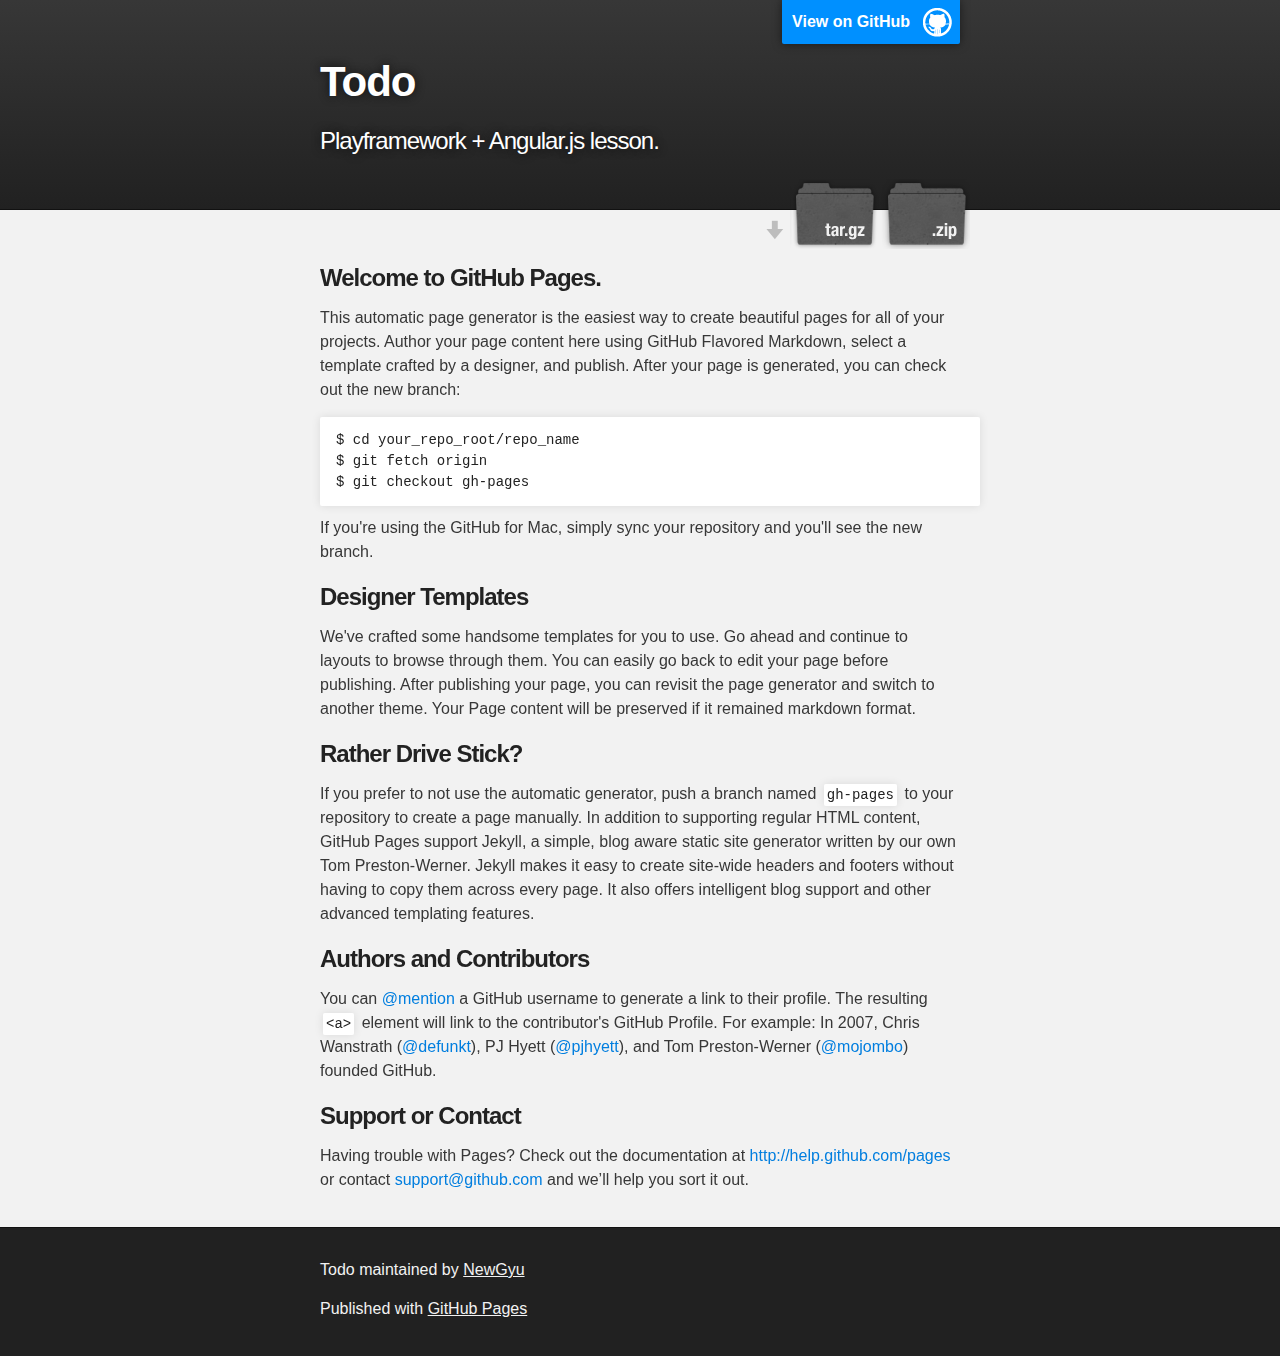
<file: index.html>
<!DOCTYPE html>
<html>

  <head>
    <meta charset='utf-8' />
    <meta http-equiv="X-UA-Compatible" content="chrome=1" />
    <meta name="description" content="Todo : Playframework + Angular.js lesson." />

    <link rel="stylesheet" type="text/css" media="screen" href="stylesheets/stylesheet.css">

    <title>Todo</title>
  </head>

  <body>

    <!-- HEADER -->
    <div id="header_wrap" class="outer">
        <header class="inner">
          <a id="forkme_banner" href="https://github.com/NewGyu/todo">View on GitHub</a>

          <h1 id="project_title">Todo</h1>
          <h2 id="project_tagline">Playframework + Angular.js lesson.</h2>

            <section id="downloads">
              <a class="zip_download_link" href="https://github.com/NewGyu/todo/zipball/master">Download this project as a .zip file</a>
              <a class="tar_download_link" href="https://github.com/NewGyu/todo/tarball/master">Download this project as a tar.gz file</a>
            </section>
        </header>
    </div>

    <!-- MAIN CONTENT -->
    <div id="main_content_wrap" class="outer">
      <section id="main_content" class="inner">
        <h3>
<a name="welcome-to-github-pages" class="anchor" href="#welcome-to-github-pages"><span class="octicon octicon-link"></span></a>Welcome to GitHub Pages.</h3>

<p>This automatic page generator is the easiest way to create beautiful pages for all of your projects. Author your page content here using GitHub Flavored Markdown, select a template crafted by a designer, and publish. After your page is generated, you can check out the new branch:</p>

<pre><code>$ cd your_repo_root/repo_name
$ git fetch origin
$ git checkout gh-pages
</code></pre>

<p>If you're using the GitHub for Mac, simply sync your repository and you'll see the new branch.</p>

<h3>
<a name="designer-templates" class="anchor" href="#designer-templates"><span class="octicon octicon-link"></span></a>Designer Templates</h3>

<p>We've crafted some handsome templates for you to use. Go ahead and continue to layouts to browse through them. You can easily go back to edit your page before publishing. After publishing your page, you can revisit the page generator and switch to another theme. Your Page content will be preserved if it remained markdown format.</p>

<h3>
<a name="rather-drive-stick" class="anchor" href="#rather-drive-stick"><span class="octicon octicon-link"></span></a>Rather Drive Stick?</h3>

<p>If you prefer to not use the automatic generator, push a branch named <code>gh-pages</code> to your repository to create a page manually. In addition to supporting regular HTML content, GitHub Pages support Jekyll, a simple, blog aware static site generator written by our own Tom Preston-Werner. Jekyll makes it easy to create site-wide headers and footers without having to copy them across every page. It also offers intelligent blog support and other advanced templating features.</p>

<h3>
<a name="authors-and-contributors" class="anchor" href="#authors-and-contributors"><span class="octicon octicon-link"></span></a>Authors and Contributors</h3>

<p>You can <a href="https://github.com/blog/821" class="user-mention">@mention</a> a GitHub username to generate a link to their profile. The resulting <code>&lt;a&gt;</code> element will link to the contributor's GitHub Profile. For example: In 2007, Chris Wanstrath (<a href="https://github.com/defunkt" class="user-mention">@defunkt</a>), PJ Hyett (<a href="https://github.com/pjhyett" class="user-mention">@pjhyett</a>), and Tom Preston-Werner (<a href="https://github.com/mojombo" class="user-mention">@mojombo</a>) founded GitHub.</p>

<h3>
<a name="support-or-contact" class="anchor" href="#support-or-contact"><span class="octicon octicon-link"></span></a>Support or Contact</h3>

<p>Having trouble with Pages? Check out the documentation at <a href="http://help.github.com/pages">http://help.github.com/pages</a> or contact <a href="mailto:support@github.com">support@github.com</a> and we’ll help you sort it out.</p>
      </section>
    </div>

    <!-- FOOTER  -->
    <div id="footer_wrap" class="outer">
      <footer class="inner">
        <p class="copyright">Todo maintained by <a href="https://github.com/NewGyu">NewGyu</a></p>
        <p>Published with <a href="http://pages.github.com">GitHub Pages</a></p>
      </footer>
    </div>

    

  </body>
</html>
</file>
<file: stylesheets/stylesheet.css>
/*******************************************************************************
Slate Theme for GitHub Pages
by Jason Costello, @jsncostello
*******************************************************************************/

@import url(pygment_trac.css);

/*******************************************************************************
MeyerWeb Reset
*******************************************************************************/

html, body, div, span, applet, object, iframe,
h1, h2, h3, h4, h5, h6, p, blockquote, pre,
a, abbr, acronym, address, big, cite, code,
del, dfn, em, img, ins, kbd, q, s, samp,
small, strike, strong, sub, sup, tt, var,
b, u, i, center,
dl, dt, dd, ol, ul, li,
fieldset, form, label, legend,
table, caption, tbody, tfoot, thead, tr, th, td,
article, aside, canvas, details, embed,
figure, figcaption, footer, header, hgroup,
menu, nav, output, ruby, section, summary,
time, mark, audio, video {
  margin: 0;
  padding: 0;
  border: 0;
  font: inherit;
  vertical-align: baseline;
}

/* HTML5 display-role reset for older browsers */
article, aside, details, figcaption, figure,
footer, header, hgroup, menu, nav, section {
  display: block;
}

ol, ul {
  list-style: none;
}

table {
  border-collapse: collapse;
  border-spacing: 0;
}

/*******************************************************************************
Theme Styles
*******************************************************************************/

body {
  box-sizing: border-box;
  color:#373737;
  background: #212121;
  font-size: 16px;
  font-family: 'Myriad Pro', Calibri, Helvetica, Arial, sans-serif;
  line-height: 1.5;
  -webkit-font-smoothing: antialiased;
}

h1, h2, h3, h4, h5, h6 {
  margin: 10px 0;
  font-weight: 700;
  color:#222222;
  font-family: 'Lucida Grande', 'Calibri', Helvetica, Arial, sans-serif;
  letter-spacing: -1px;
}

h1 {
  font-size: 36px;
  font-weight: 700;
}

h2 {
  padding-bottom: 10px;
  font-size: 32px;
  background: url('../images/bg_hr.png') repeat-x bottom;
}

h3 {
  font-size: 24px;
}

h4 {
  font-size: 21px;
}

h5 {
  font-size: 18px;
}

h6 {
  font-size: 16px;
}

p {
  margin: 10px 0 15px 0;
}

footer p {
  color: #f2f2f2;
}

a {
  text-decoration: none;
  color: #007edf;
  text-shadow: none;

  transition: color 0.5s ease;
  transition: text-shadow 0.5s ease;
  -webkit-transition: color 0.5s ease;
  -webkit-transition: text-shadow 0.5s ease;
  -moz-transition: color 0.5s ease;
  -moz-transition: text-shadow 0.5s ease;
  -o-transition: color 0.5s ease;
  -o-transition: text-shadow 0.5s ease;
  -ms-transition: color 0.5s ease;
  -ms-transition: text-shadow 0.5s ease;
}

a:hover, a:focus {text-decoration: underline;}

footer a {
  color: #F2F2F2;
  text-decoration: underline;
}

em {
  font-style: italic;
}

strong {
  font-weight: bold;
}

img {
  position: relative;
  margin: 0 auto;
  max-width: 739px;
  padding: 5px;
  margin: 10px 0 10px 0;
  border: 1px solid #ebebeb;

  box-shadow: 0 0 5px #ebebeb;
  -webkit-box-shadow: 0 0 5px #ebebeb;
  -moz-box-shadow: 0 0 5px #ebebeb;
  -o-box-shadow: 0 0 5px #ebebeb;
  -ms-box-shadow: 0 0 5px #ebebeb;
}

p img {
  display: inline;
  margin: 0;
  padding: 0;
  vertical-align: middle;
  text-align: center;
  border: none;
}

pre, code {
  width: 100%;
  color: #222;
  background-color: #fff;

  font-family: Monaco, "Bitstream Vera Sans Mono", "Lucida Console", Terminal, monospace;
  font-size: 14px;

  border-radius: 2px;
  -moz-border-radius: 2px;
  -webkit-border-radius: 2px;
}

pre {
  width: 100%;
  padding: 10px;
  box-shadow: 0 0 10px rgba(0,0,0,.1);
  overflow: auto;
}

code {
  padding: 3px;
  margin: 0 3px;
  box-shadow: 0 0 10px rgba(0,0,0,.1);
}

pre code {
  display: block;
  box-shadow: none;
}

blockquote {
  color: #666;
  margin-bottom: 20px;
  padding: 0 0 0 20px;
  border-left: 3px solid #bbb;
}


ul, ol, dl {
  margin-bottom: 15px
}

ul {
  list-style: inside;
  padding-left: 20px;
}

ol {
  list-style: decimal inside;
  padding-left: 20px;
}

dl dt {
  font-weight: bold;
}

dl dd {
  padding-left: 20px;
  font-style: italic;
}

dl p {
  padding-left: 20px;
  font-style: italic;
}

hr {
  height: 1px;
  margin-bottom: 5px;
  border: none;
  background: url('../images/bg_hr.png') repeat-x center;
}

table {
  border: 1px solid #373737;
  margin-bottom: 20px;
  text-align: left;
 }

th {
  font-family: 'Lucida Grande', 'Helvetica Neue', Helvetica, Arial, sans-serif;
  padding: 10px;
  background: #373737;
  color: #fff;
 }

td {
  padding: 10px;
  border: 1px solid #373737;
 }

form {
  background: #f2f2f2;
  padding: 20px;
}

/*******************************************************************************
Full-Width Styles
*******************************************************************************/

.outer {
  width: 100%;
}

.inner {
  position: relative;
  max-width: 640px;
  padding: 20px 10px;
  margin: 0 auto;
}

#forkme_banner {
  display: block;
  position: absolute;
  top:0;
  right: 10px;
  z-index: 10;
  padding: 10px 50px 10px 10px;
  color: #fff;
  background: url('../images/blacktocat.png') #0090ff no-repeat 95% 50%;
  font-weight: 700;
  box-shadow: 0 0 10px rgba(0,0,0,.5);
  border-bottom-left-radius: 2px;
  border-bottom-right-radius: 2px;
}

#header_wrap {
  background: #212121;
  background: -moz-linear-gradient(top, #373737, #212121);
  background: -webkit-linear-gradient(top, #373737, #212121);
  background: -ms-linear-gradient(top, #373737, #212121);
  background: -o-linear-gradient(top, #373737, #212121);
  background: linear-gradient(top, #373737, #212121);
}

#header_wrap .inner {
  padding: 50px 10px 30px 10px;
}

#project_title {
  margin: 0;
  color: #fff;
  font-size: 42px;
  font-weight: 700;
  text-shadow: #111 0px 0px 10px;
}

#project_tagline {
  color: #fff;
  font-size: 24px;
  font-weight: 300;
  background: none;
  text-shadow: #111 0px 0px 10px;
}

#downloads {
  position: absolute;
  width: 210px;
  z-index: 10;
  bottom: -40px;
  right: 0;
  height: 70px;
  background: url('../images/icon_download.png') no-repeat 0% 90%;
}

.zip_download_link {
  display: block;
  float: right;
  width: 90px;
  height:70px;
  text-indent: -5000px;
  overflow: hidden;
  background: url(../images/sprite_download.png) no-repeat bottom left;
}

.tar_download_link {
  display: block;
  float: right;
  width: 90px;
  height:70px;
  text-indent: -5000px;
  overflow: hidden;
  background: url(../images/sprite_download.png) no-repeat bottom right;
  margin-left: 10px;
}

.zip_download_link:hover {
  background: url(../images/sprite_download.png) no-repeat top left;
}

.tar_download_link:hover {
  background: url(../images/sprite_download.png) no-repeat top right;
}

#main_content_wrap {
  background: #f2f2f2;
  border-top: 1px solid #111;
  border-bottom: 1px solid #111;
}

#main_content {
  padding-top: 40px;
}

#footer_wrap {
  background: #212121;
}



/*******************************************************************************
Small Device Styles
*******************************************************************************/

@media screen and (max-width: 480px) {
  body {
    font-size:14px;
  }

  #downloads {
    display: none;
  }

  .inner {
    min-width: 320px;
    max-width: 480px;
  }

  #project_title {
  font-size: 32px;
  }

  h1 {
    font-size: 28px;
  }

  h2 {
    font-size: 24px;
  }

  h3 {
    font-size: 21px;
  }

  h4 {
    font-size: 18px;
  }

  h5 {
    font-size: 14px;
  }

  h6 {
    font-size: 12px;
  }

  code, pre {
    min-width: 320px;
    max-width: 480px;
    font-size: 11px;
  }

}
</file>
